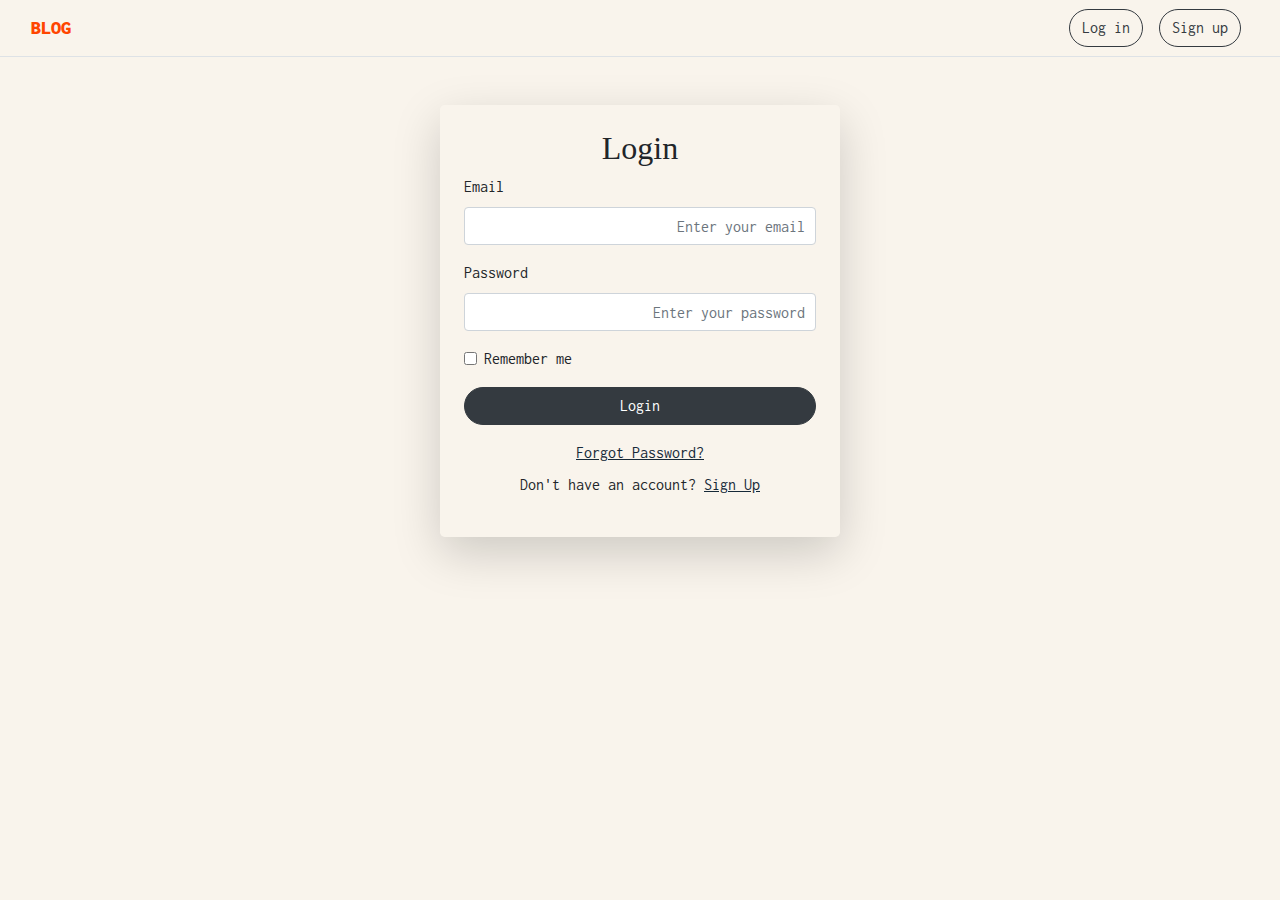
<file: login.html>
<!DOCTYPE html>
<html lang="en">
<head>
    <meta charset="UTF-8">
    <meta name="viewport" content="width=device-width, initial-scale=1.0">
    <link href="https://cdn.jsdelivr.net/npm/bootstrap@5.0.2/dist/css/bootstrap.min.css" rel="stylesheet" integrity="sha384-EVSTQN3/azprG1Anm3QDgpJLIm9Nao0Yz1ztcQTwFspd3yD65VohhpuuCOmLASjC" crossorigin="anonymous">
    <link href="https://stackpath.bootstrapcdn.com/bootstrap/4.5.2/css/bootstrap.min.css" rel="stylesheet">
    <link rel="stylesheet" href="style.css">
    <title>Nora blog</title>
</head>
<body>
    <nav class="navbar navbar-expand-lg d-flex  navbar-light  border-bottom">
        <div class="container-fluid">
          <button class="navbar-toggler" type="button" data-bs-toggle="collapse" data-bs-target="#navbarTogglerDemo03" aria-controls="navbarTogglerDemo03" aria-expanded="false" aria-label="Toggle navigation">
            <span class="navbar-toggler-icon"></span>
          </button>
          <a class="navbar-brand " href="#" style="color: orangered; font-weight: 900;">BLOG
            
          </a>
          <div class="collapse navbar-collapse" id="navbarTogglerDemo03">
            <ul class="navbar-nav me-auto mb-2 mb-lg-0 justify-content-center flex-grow-1 ">
              <!-- <li class="nav-item">
                <a class="nav-link  "   href="index.html">About</a>
              </li>
              <li class="nav-item">
                <a class="nav-link" href="blog.html">Blog</a>
              </li>
              <li class="nav-item">
                <a class="nav-link  " href="#" >Forum</a>
              </li>
              <li class="nav-item">
                <a class="nav-link  " href="#" >Contact</a>
              </li> -->
             
            </ul>
            <div class="d-flex ">
                <a href="login.html"><button class="btn btn-outline-dark mx-2" type="submit">Log in</button></a>
                <a href="singup.html"><button class="btn btn-outline-dark mx-2" type="submit">Sign up</button></a>
        </div>
          </div>
        </div>
      </nav>
 
      <div class="container d-flex justify-content-center align-items-center vh-300 ">
        <div class="wrapper p-4 rounded-lg shadow-lg mt-5">
            <div class="form-box">
                <h2 class="text-center">Login</h2>
                <form id="loginForm">
                    <div class="form-group">
                        <label for="email">Email</label>
                        <input type="text" class="form-control" id="email" placeholder="Enter your email">
                        <small id="emailError" class="text-danger"></small>  
                    </div>
                    <div class="form-group">
                        <label for="password">Password</label>
                        <input type="password" class="form-control" id="password" placeholder="Enter your password">
                        <small id="passwordError" class="text-danger"></small>  
                    </div>
                    <div class="form-group form-check">
                        <input type="checkbox" class="form-check-input" id="rememberMe">
                        <label class="form-check-label" for="rememberMe">Remember me</label>
                    </div>
                    <button id="submit" type="submit" class="btn btn-dark w-100">Login</button>
                </form>
                
                <div class="text-center mt-3">
                    <a href="#">Forgot Password?</a>
                </div>
                <div class="text-center mt-2">
                    <p>Don't have an account? <a href="singup.html">Sign Up</a></p>
                </div>
            </div>
        </div>
    </div>

      
              
     
    <script src="https://cdn.jsdelivr.net/npm/bootstrap@5.0.2/dist/js/bootstrap.bundle.min.js" integrity="sha384-MrcW6ZMFYlzcLA8Nl+NtUVF0sA7MsXsP1UyJoMp4YLEuNSfAP+JcXn/tWtIaxVXM" crossorigin="anonymous"></script>
    <script src="https://cdn.jsdelivr.net/npm/@popperjs/core@2.9.2/dist/umd/popper.min.js" integrity="sha384-IQsoLXl5PILFhosVNubq5LC7Qb9DXgDA9i+tQ8Zj3iwWAwPtgFTxbJ8NT4GN1R8p" crossorigin="anonymous"></script>
<script src="https://cdn.jsdelivr.net/npm/bootstrap@5.0.2/dist/js/bootstrap.min.js" integrity="sha384-cVKIPhGWiC2Al4u+LWgxfKTRIcfu0JTxR+EQDz/bgldoEyl4H0zUF0QKbrJ0EcQF" crossorigin="anonymous"></script>
<script src ="login.js"></script>
</body>
</html>
</file>
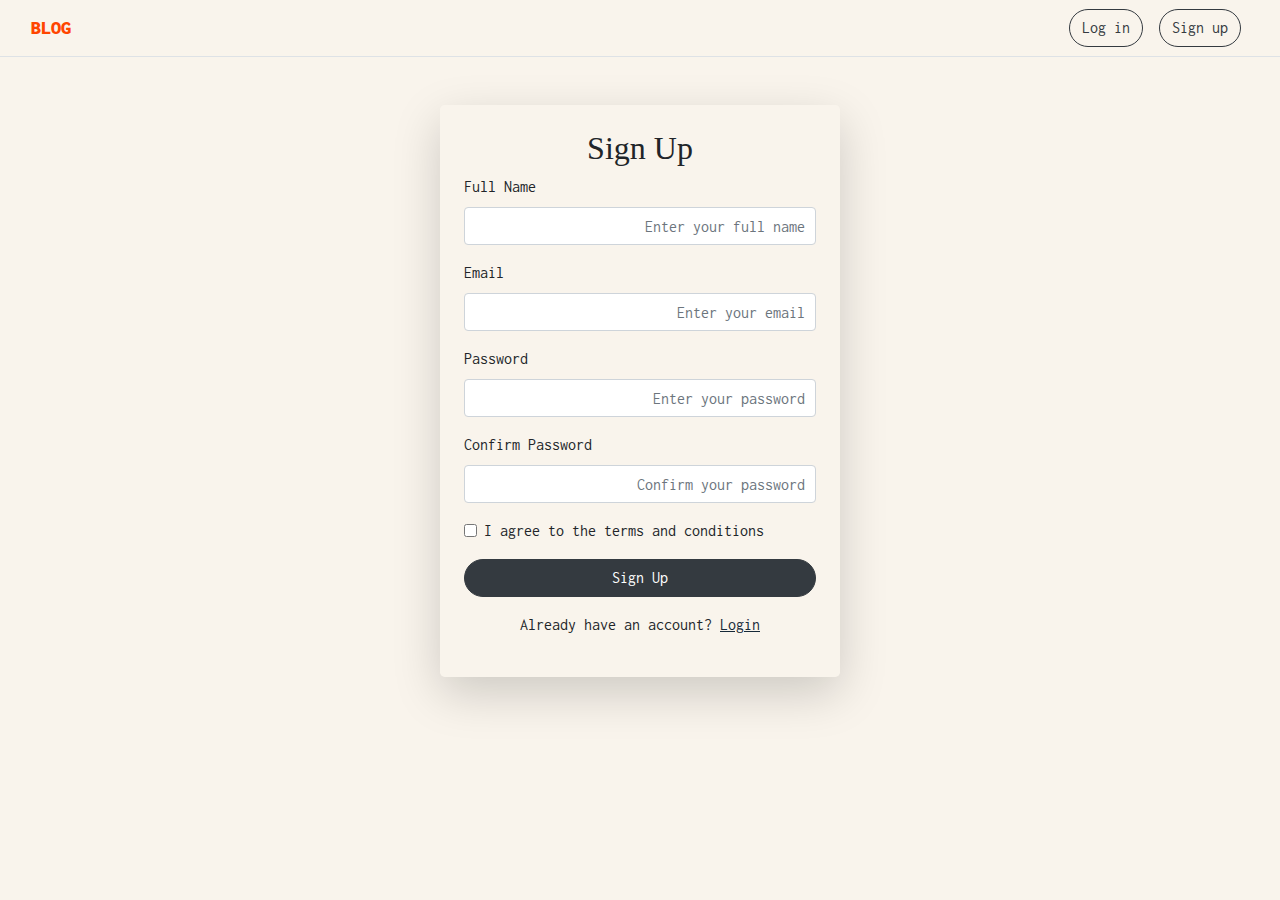
<file: singup.html>
<!DOCTYPE html>
<html lang="en">
<head>
    <meta charset="UTF-8">
    <meta name="viewport" content="width=device-width, initial-scale=1.0">
    <link href="https://cdn.jsdelivr.net/npm/bootstrap@5.0.2/dist/css/bootstrap.min.css" rel="stylesheet" integrity="sha384-EVSTQN3/azprG1Anm3QDgpJLIm9Nao0Yz1ztcQTwFspd3yD65VohhpuuCOmLASjC" crossorigin="anonymous">
    <link href="https://stackpath.bootstrapcdn.com/bootstrap/4.5.2/css/bootstrap.min.css" rel="stylesheet">
    <link rel="stylesheet" href="style.css">
    <title>Nora blog</title>
</head>
<body>
    <nav class="navbar navbar-expand-lg d-flex  navbar-light border-bottom">
        <div class="container-fluid">
          <button class="navbar-toggler" type="button" data-bs-toggle="collapse" data-bs-target="#navbarTogglerDemo03" aria-controls="navbarTogglerDemo03" aria-expanded="false" aria-label="Toggle navigation">
            <span class="navbar-toggler-icon"></span>
          </button>
          <a class="navbar-brand " href="#" style="color: orangered; font-weight: 900;">BLOG
            
          </a>
          <div class="collapse navbar-collapse" id="navbarTogglerDemo03">
            <ul class="navbar-nav me-auto mb-2 mb-lg-0 justify-content-center flex-grow-1 ">
              <!-- <li class="nav-item">
                <a class="nav-link  "   href="index.html">About</a>
              </li>
              <li class="nav-item">
                <a class="nav-link" href="blog.html">Blog</a>
              </li>
              <li class="nav-item">
                <a class="nav-link  " href="#" >Forum</a>
              </li>
              <li class="nav-item">
                <a class="nav-link  " href="#" >Contact</a>
              </li>
              -->
            </ul>
            <div class="d-flex ">
                <a href="login.html"><button class="btn btn-outline-dark mx-2" type="submit">Log in</button></a>
                <a href="singup.html"><button class="btn btn-outline-dark mx-2" type="submit">Sign up</button></a>
        </div>
          </div>
        </div>
      </nav>

      <div class="container d-flex justify-content-center align-items-center vh-300">
        <div class="wrapper   p-4 rounded-lg shadow-lg mt-5">
            <div class="form-box">
                <h2 class="text-center">Sign Up</h2>
                <form id="signupForm">
                    <div class="form-group">
                        <label for="name">Full Name</label>
                        <input type="text" class="form-control" id="name" placeholder="Enter your full name">
                        <small id="nameError" class="text-danger"></small>  
                    </div>
                    <div class="form-group">
                        <label for="email">Email</label>
                        <input type="email" class="form-control" id="email" placeholder="Enter your email">
                        <small id="emailError" class="text-danger"></small>  
                    </div>
                    <div class="form-group">
                        <label for="password">Password</label>
                        <input type="password" class="form-control" id="password" placeholder="Enter your password">
                        <small id="passwordError" class="text-danger"></small>  
                    </div>
                    <div class="form-group">
                        <label for="confirmPassword">Confirm Password</label>
                        <input type="password" class="form-control" id="confirmPassword" placeholder="Confirm your password">
                        <small id="confirmPasswordError" class="text-danger"></small> 
                    </div>
                    <div class="form-group form-check">
                        <input type="checkbox" class="form-check-input" id="terms">
                        <label class="form-check-label" for="terms">I agree to the terms and conditions</label>
                        <small id="termsError" class="text-danger"></small>  
                    </div>
                    <button type="submit" class="btn btn-dark w-100">Sign Up</button>
                </form>
                <div class="text-center mt-3">
                    <p>Already have an account? <a href="login.html">Login</a></p>
                </div>
            </div>
        </div>
    </div>
      
              
     
    <script src="https://cdn.jsdelivr.net/npm/bootstrap@5.0.2/dist/js/bootstrap.bundle.min.js" integrity="sha384-MrcW6ZMFYlzcLA8Nl+NtUVF0sA7MsXsP1UyJoMp4YLEuNSfAP+JcXn/tWtIaxVXM" crossorigin="anonymous"></script>
    <script src="https://cdn.jsdelivr.net/npm/@popperjs/core@2.9.2/dist/umd/popper.min.js" integrity="sha384-IQsoLXl5PILFhosVNubq5LC7Qb9DXgDA9i+tQ8Zj3iwWAwPtgFTxbJ8NT4GN1R8p" crossorigin="anonymous"></script>
<script src="https://cdn.jsdelivr.net/npm/bootstrap@5.0.2/dist/js/bootstrap.min.js" integrity="sha384-cVKIPhGWiC2Al4u+LWgxfKTRIcfu0JTxR+EQDz/bgldoEyl4H0zUF0QKbrJ0EcQF" crossorigin="anonymous"></script>
<script src="signup.js"></script>
</body>
</html>
</file>
<file: style.css>
@import url("https://fonts.googleapis.com/css2?family=Poppins");

 
@import url('https://fonts.googleapis.com/css2?family=Inconsolata:wght@200..900&display=swap');
body , nav {
  background-color: #f9f4ec;
  font-family: "Poppins", sans-serif;
  margin: 0;
  font-family: "Inconsolata", monospace;
  padding: 0;
}
.font {
    font-family: "Inconsolata", monospace;
}
.wrapper {
  max-width: 400px;
  width: 100%;
}

.form-box h2 {
  font-family: "AtkinsBold";
}

.form-box form .form-control {
  font-size: 1em;
  padding: 10px;
  direction: rtl;
}

.btn {
  border-radius: 50px;
}

.text-center a {
  color: #162938;
  text-decoration: underline;
}

.text-center a:hover {
  text-decoration: none;
}

@media (max-width: 768px) {
  header .navigation a {
    margin-top: 10px;
  }

  .wrapper {
    max-width: 90%;
  }
}

@media (max-width: 480px) {
  header .logo {
    font-size: 1.5rem;
  }

  .wrapper {
    padding: 15px;
  }

  .form-box h2 {
    font-size: 1.5em;
  }
}
.none {
  display: none;
}

 
        
.hero-section {
    height: 70vh;
    display: flex;
    align-items: center;
    
}

.hero-content {
    width: 100%;
      margin: auto;
     
    padding: 20px;
}

.hero-image {
    max-width: 50%;
    height: auto;
}


.card-title {
    font-size: 1.25rem;
}

@media (min-width: 768px) {
    .hero-section {
        flex-direction: row;
    }
}

@media (max-width: 767px) {
    .hero-content h1 {
        font-size: 3rem;
        width: 100%;
    }

    .hero-content p {
        font-size: 1rem;
    }
}

@media (min-width: 992px) {
    .hero-content {
        width: 50%;
    }

    .hero-section img {
        height: auto;
    }
}
 
.btn-logout {
    transition: background-color 0.3s ease, box-shadow 0.3s ease;
}

.btn-logout:hover {
    background-color: #9d5452;  
    box-shadow: 0 4px 8px rgba(0, 0, 0, 0.2);  }

    
     
  
    .cta {
        
            background: #000;
            font-weight: 700;
          
            border-radius: 10px;
            color: #fff;
            pointer-events: auto;
            cursor: pointer;
            background: #e7e7e7;
            border: none;
            padding: 1rem ;
            margin: 0;
            font-family: inherit;
            font-size: inherit;
            position: relative;
            display: inline-block;
    }
    .cta:hover {
        background: #000;
        color: #fff;
        transition: all 0.3s;
        transform: translateY(-3px); ;
    }
    
   
     
  
    .btn-publish {
      
        background: #000;
        font-weight: 700;
      
        border-radius: 10px;
        
        pointer-events: auto;
        cursor: pointer;
        background: #e7e7e7;
        border: none;
        padding: 1rem ;
        margin: 0;
        font-family: inherit;
        font-size: inherit;
        position: relative;
        display: inline-block;
                 
              
    }
</file>
